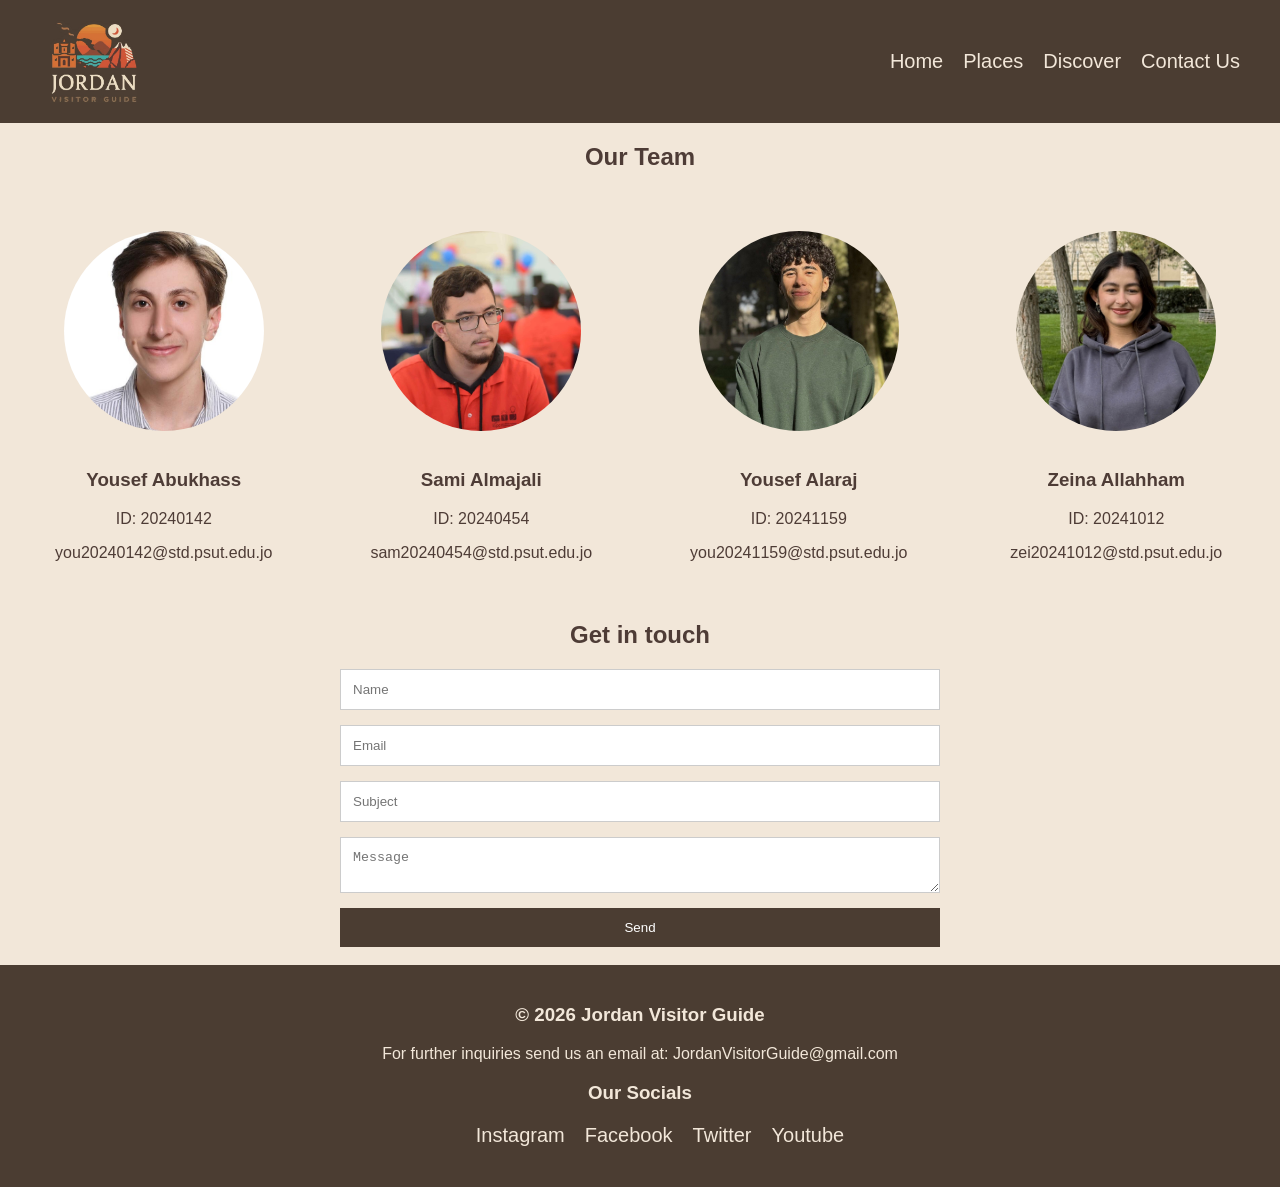
<file: contact.html>
<!DOCTYPE html>
<html lang="en">

<head>
    <meta charset="UTF-8">
    <meta name="viewport" content="width=device-width, initial-scale=1.0">
    <link rel="stylesheet" href="style.css">
    <title>Contact</title>
</head>

<body>
    <header>
        <img src="assets/images/logo.jpg" alt="Jordan Visitor Guide Logo" id="logo">

        <nav>
            <ul id="navigation">
                <li><a href="index.html" class="nav-link">Home</a></li>
                <li><a href="places.html" class="nav-link">Places</a></li>
                <li><a href="discover.html" class="nav-link">Discover</a></li>
                <li><a href="contact.html" class="nav-link">Contact Us</a></li>
            </ul>
        </nav>
    </header>

    <section id="teamSec">
        <h2>Our Team</h2>
        <div class="teamINFO">
            <article class="teamCard">
                <img src="assets/images/abukhass.jpg" alt="Student 1 image" class="teamIMG">
                <h3>Yousef Abukhass</h3>
                <p>ID: 20240142</p>
                <a href="mailto:you20240142@std.psut.edu.jo" class="mail">you20240142@std.psut.edu.jo</a>
            </article>

            <article class="teamCard">
                <img src="assets/images/sami.jpg" alt="Student 2 image" class="teamIMG">
                <h3>Sami Almajali</h3>
                <p>ID: 20240454</p>
                <a href="mailto:sam20240454@std.psut.edu.jo" class="mail">sam20240454@std.psut.edu.jo</a>
            </article>

            <article class="teamCard">
                <img src="assets/images/void.jpg" alt="Student 3 image" class="teamIMG">
                <h3>Yousef Alaraj</h3>
                <p>ID: 20241159</p>
                <a href="mailto:you20241159@std.psut.edu.jo" class="mail">you20241159@std.psut.edu.jo</a>
            </article>

            <article class="teamCard">
                <img src="assets/images/me.jpg" alt="Student 4 image" class="teamIMG">
                <h3>Zeina Allahham</h3>
                <p>ID: 20241012</p>
                <a href="mailto:zei20241012@std.psut.edu.jo" class="mail">zei20241012@std.psut.edu.jo</a>
            </article>
        </div>
    </section>

    <section>
        <h2>Get in touch</h2>
        <form class="contactForm" id="contact-form" action="process_contact.php" method="POST">
            <input type="text" placeholder="Name" id="user-name" class="contactFormInput">

            <input type="email" placeholder="Email" id="user-email" class="contactFormInput">

            <input type="text" placeholder="Subject" id="user-sub" class="contactFormInput">

            <textarea placeholder="Message" id="user-message" class="contactFormTextarea"></textarea>
            <button class="submitBtn" type="submit">Send</button>
        </form>
    </section>
    <br>

    <footer>
        <h3>&copy; 2026 Jordan Visitor Guide</h3>
        <p>For further inquiries send us an email at: <a
                href="mailto:JordanVisitorGuide@gmail.com">JordanVisitorGuide@gmail.com</a></p>
        <div class="socials-container">
            <h3>Our Socials</h3>
            <ul class="socials">
                <li class="socials-items"><a href="#">Instagram</a></li>
                <li class="socials-items"><a href="#">Facebook</a></li>
                <li class="socials-items"><a href="#">Twitter</a></li>
                <li class="socials-items"><a href="#">Youtube</a></li>
            </ul>
        </div>
    </footer>
    <script src="js/contact.js"></script>
</body>

</html>
</file>
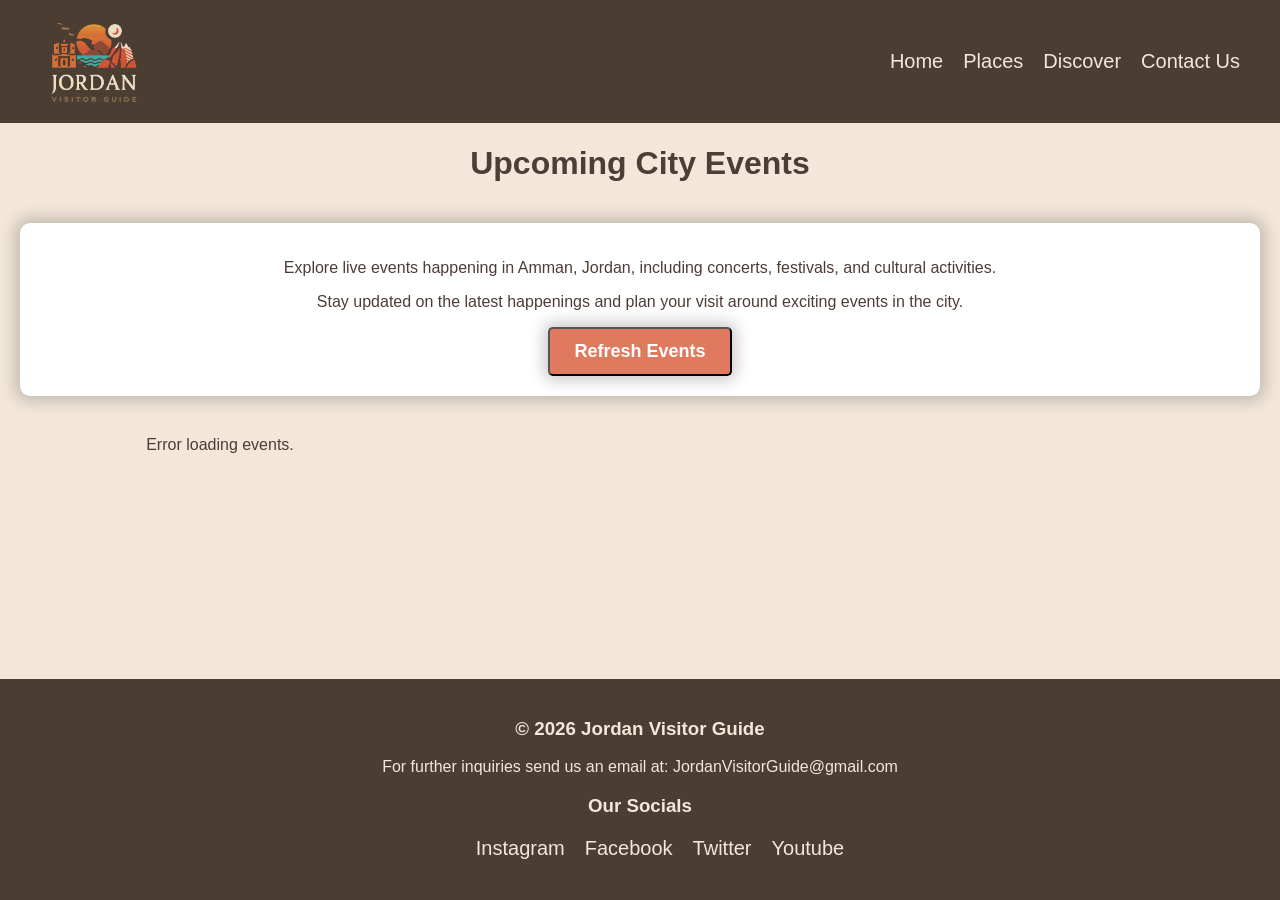
<file: discover.html>
<!DOCTYPE html>
<html lang="en">
<head>
    <meta charset="UTF-8">
    <meta name="viewport" content="width=device-width, initial-scale=1.0">
    <link rel="stylesheet" href="style.css">
    <title>Document</title>
</head>
<body>
    <header>
            <img src="assets/images/logo.jpg" alt="Jordan Visitor Guide Logo" id="logo">

            <nav>
                <ul id="navigation">
                    <li><a href="index.html" class="nav-link">Home</a></li>
                    <li><a href="places.html" class="nav-link">Places</a></li>
                    <li><a href="discover.html" class="nav-link">Discover</a></li>
                    <li><a href="contact.html" class="nav-link">Contact Us</a></li>
                </ul>
            </nav>
    </header>
    <h1>Upcoming City Events</h1>
    <section class = "hero">
        <div class = "hero-text">
        <p>Explore live events happening in Amman, Jordan, including concerts, festivals, and cultural activities.</p>
        <p> Stay updated on the latest happenings and plan your visit around exciting events in the city.</p>
        <button id="refreshBtn" class="hero-button">Refresh Events</button>
        </div>
    </section>
    <section id="eventsContainer"></section>
    <footer>
            <h3>&copy; 2026 Jordan Visitor Guide</h3>
            <p>For further inquiries send us an email at: <a href="mailto:JordanVisitorGuide@gmail.com">JordanVisitorGuide@gmail.com</a></p>
            <div class="socials-container">
                <h3>Our Socials</h3>
                <ul class="socials">
                    <li class="socials-items"><a href="#">Instagram</a></li>
                    <li class="socials-items"><a href="#">Facebook</a></li>
                    <li class="socials-items"><a href="#">Twitter</a></li>
                    <li class="socials-items"><a href="#">Youtube</a></li>
                </ul>
            </div>
        </footer>
    <script src="js/discover.js"></script>
</body>
</html>
</file>
<file: style.css>
/* GLOBAL */
html {
    scroll-behavior: smooth;
}

body {
    background-color: #F2E7D9;
    color: #4E3C36;
    font-family: Arial, sans-serif;
    margin: 0;
    text-align: center;

    display: flex;
    flex-direction: column;
    min-height: 100vh;
}

header {
    display: flex;
    justify-content: space-between;
    align-items: center;
    background-color: #4B3D32;
    color: #F2E7D9;
    padding: 20px;
    top: 0;
    z-index: 100;
}

footer {
    background-color: #4B3D32;
    color: #F2E7D9;
    padding: 20px;

    margin-top: auto;
}

a {
    text-decoration: none;
}

nav a,
footer a {
    color: #F2E7D9;
}

a:hover {
    color: #3DCCC7;
    transition: color 0.3s ease-in-out;
}

header #logo {
    width: 7%;
    height: auto;
    padding-left: 30px;
}

.user-greeting {
    display: flex;
    align-items: center;
    gap: 8px;
    background-color: rgba(255, 255, 255, 0.1);
    border: 1px solid rgba(255, 255, 255, 0.2);
    padding: 8px 16px;
    border-radius: 20px;
    color: #F2E7D9;
    font-size: 15px;
    white-space: nowrap;
}

.user-greeting .user-icon {
    display: inline-flex;
    align-items: center;
    justify-content: center;
    width: 28px;
    height: 28px;
    background-color: #E07A5F;
    border-radius: 50%;
    font-size: 14px;
    font-weight: bold;
    color: #FFFFFF;
    text-transform: uppercase;
}

.user-greeting .user-name {
    font-weight: bold;
    color: #3DCCC7;
}

header ul,
footer ul {
    display: flex;
    gap: 20px;
    list-style-type: none;
    margin: 20px;
    justify-content: center;
}

header ul li,
footer ul li {
    font-size: 20px;
}


/* INDEX CSS */
.hero {
    justify-items: center;
}

.hero .banner-video {
    width: 100%;
    height: 400px;
    object-fit: cover;
}

.hero .hero-button {
    background-color: #E07A5F;
    color: #FFFFFF;
    padding: 12px 24px;
    border-radius: 5px;
    font-size: 18px;
    font-weight: bold;
    box-shadow: 0 0 15px 5px rgba(0, 0, 0, 0.2);
}

.hero .hero-text {
    background-color: #FFFFFF;
    padding: 20px;
    border-radius: 10px;
    margin: 20px;
    box-shadow: 0 0 15px 5px rgba(0, 0, 0, 0.2);
}

.categories,
.places {
    display: grid;
    justify-items: center;
    grid-template-columns: repeat(2, 1fr);
    margin: 20px;
    gap: 20px;
}

.places-card,
.categories-card {
    /* width: 70%; */
    background-color: #FFFFFF;
    border: 1px solid #B59A7A;
    padding: 20px;
    margin-bottom: 20px;
    border-radius: 8px;
    box-shadow: 0 0 15px 5px rgba(0, 0, 0, 0.2);
}

.categories-card img,
.places-card img {
    width: 70%;
    height: auto;
    border-radius: 5px;
    box-sizing: border-box;
    aspect-ratio: 4 / 3;
    object-fit: cover;
}

.places-card:hover,
.categories-card:hover {
    transform: scale(1.01);
    transition: 0.3s ease-in-out;
}

/* PLACE-DETAILS */

.place-details-container {
    display: flex;
    flex-direction: column;
    align-items: center;
    justify-content: center;
    font-size: 20px;
}

.gallery {
    width: 70%;
    display: grid;
    grid-template-columns: repeat(2, 1fr);
    margin: 20px;
    gap: 20px;
    justify-items: center;
}

.gallery img {
    background-color: #FFFFFF;
    border: 1px solid #B59A7A;
    padding: 20px;
    margin-bottom: 20px;
    border-radius: 8px;
    box-shadow: 0 0 15px 5px rgba(0, 0, 0, 0.2);
    width: 100%;
    height: auto;
    border-radius: 5px;
    box-sizing: border-box;
    aspect-ratio: 4 / 3;
    object-fit: cover;
}

.gallery img:hover {
    transform: scale(1.01);
    transition: 0.3s ease-in-out;
}

.place-info ul {
    list-style-type: none;
}

.details {
    padding-left: 25%;
    padding-right: 25%;
}


/* --- NEW REVIEWS STYLING --- */
.review-form {
    display: grid;
    gap: 15px;
    max-width: 600px;
    margin: auto;
}

.review-form textarea {
    padding: 12px;
    border: 1.5px solid #cccccc;
}

.review-form select {
    padding: 10px;
    border: 1.5px solid #cccccc;
    border-radius: 4px;
    font-size: 16px;
}

.review-card {
    background-color: #FFFFFF;
    padding: 20px;
    margin-bottom: 20px;
    border: 1px solid #c9a27c;
    border-radius: 8px;
    text-align: left;
    box-shadow: 0 4px 6px rgba(0, 0, 0, 0.05);
}

.review-card h4 {
    margin: 0 0 5px 0;
    color: #4B3D32;
    font-size: 18px;
}

.review-meta {
    margin: 0 0 10px 0;
    font-size: 14px;
}

.review-timestamp {
    color: #666666;
    margin-left: 10px;
}

.review-text {
    margin: 0;
    color: #4E3C36;
    font-size: 16px;
    line-height: 1.5;
}

#reviews-list {
    background-color: #F9F6F0;
    border: 2px solid #B59A7A;
    border-radius: 8px;
    padding: 20px;
    max-height: 600px;
    overflow-y: auto;
    box-shadow: inset 0 4px 6px rgba(0, 0, 0, 0.05);
}

#reviews-list .review-card:last-child {
    margin-bottom: 0; 
}

/*discover*/
#eventsContainer {
    display: grid;
    justify-self: center;
    grid-template-columns: repeat(3, 1fr);
    grid-template-rows: repeat(2, auto);
    gap: 20px;
    padding: 20px;
}

.event {
    background: #f5f5f5;
    border: 2px solid #c9a27c;
    border-radius: 12px;
    padding: 20px;
    text-align: center;
    width: 100%;
    max-width: 350px;
    box-shadow: 0 4px 10px rgba(0, 0, 0, 0.1);
}

.event img {
    width: 100%;
    height: 200px;
    object-fit: cover;
    border-radius: 10px;
    margin-bottom: 15px;
}

.dashboard-content{
    display: grid;
    grid-template-columns: 1fr 2fr;
    gap: 20px;
}
.dashboard-section{
    width : 700px;
    padding: 20px;
}
.dashboard-section img{
    width: 500px;
    height: auto;
    border-radius: 2px;
    box-sizing: border-box;
    aspect-ratio: 4 / 3;
    object-fit: cover;
}
/* MOBILE AND IPAD RESPONSIVENESS */
@media (max-width: 600px) {
    header {
        flex-direction: column;
        padding: 10px;
    }

    header #logo {
        width: 20%;
        padding-left: 0;
    }

    .categories,
    .places,
    .gallery {
        grid-template-columns: 1fr;
    }

    .gallery img {
        width: 95%;
    }

    #eventsContainer {
        grid-template-columns: 1fr;
    }

    .event {
        max-width: 250px;
        padding: 10px;
    }

    .event img {
        height: 150px;
    }

    .event h2 {
        font-size: 18px;
    }

    .review-form {
        width: 75%;
        max-width: 400px;
        margin: 0 auto;
        gap: 10px;
    }

    .review-form textarea {
        padding: 10px;
        font-size: 14px;
    }
}

@media (max-width: 900px) {
    header {
        flex-direction: column;
        padding: 10px;
    }

    header #logo {
        width: 20%;
        padding-left: 0;
    }

    .categories,
    .places,
    .gallery {
        grid-template-columns: 1fr;
    }

    .gallery img {
        width: 95%;
    }
}

/* CONTACT CSS */

.teamINFO {
    display: flex;
    justify-content: center;
    gap: 30px;
    flex-wrap: wrap;
    padding: 40px 20px;
}

.teamCard {
    flex: 1;
    max-width: 300px;
}

.teamIMG {
    width: 200px;
    height: 200px;
    margin-bottom: 15px;
    border-radius: 50%;
}

.contactForm {
    display: grid;
    gap: 15px;
    max-width: 600px;
    margin: auto;
}

.submitBtn {

    padding: 12px;
    background-color: #4B3D32;
    color: white;
    border: none;
    cursor: pointer;

}

.contactFormTextarea {
    padding: 12px;
    border: 1.5px solid #cccccc;
}

.contactFormInput {
    padding: 12px;
    border: 1.5px solid #cccccc;

}

.mail {
    color: #4E3C36;
}

@media (max-width: 900px) {
    .teamINFO {
        display: flex;
        flex-wrap: wrap;
        justify-content: center;
        gap: 20px;
    }

    .teamCard {

        flex: 0 0 calc(50% - 20px);
        max-width: 45%;
        margin-bottom: 30px;
    }
}

@media (max-width: 600px) {

    .teamCard {
        flex: 0 0 100%;
        max-width: 100%;
    }


    .contactForm {
        width: 75%;
        max-width: 400px;
        margin: 0 auto;
        gap: 10px;
    }

    .contactFormInput,
    .contactFormTextarea {
        padding: 10px;
        font-size: 14px;
    }

    .submitBtn {
        padding: 10px;
        width: 50%;
        justify-self: center;
    }
}
</file>
